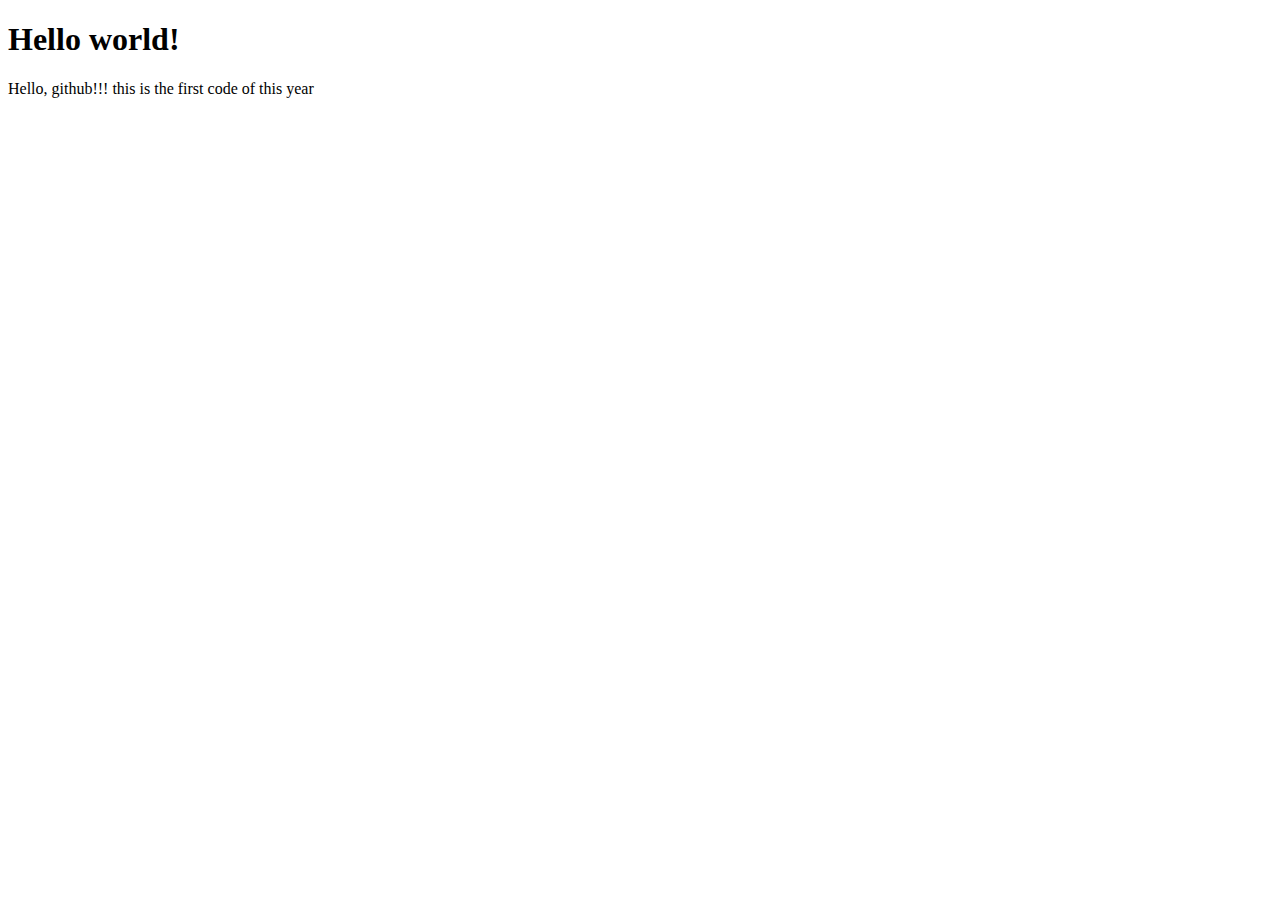
<file: index.html>
<!DOCTYPE html>
<html lang="en">
    <head>
        <meta charset="UTF-8">
        <title> program</title>

    </head>
    <body>
             <h1> Hello world!</h1>
             <p> Hello, github!!! this is the first code of this year </p>
        
    </body>
</html>
</file>
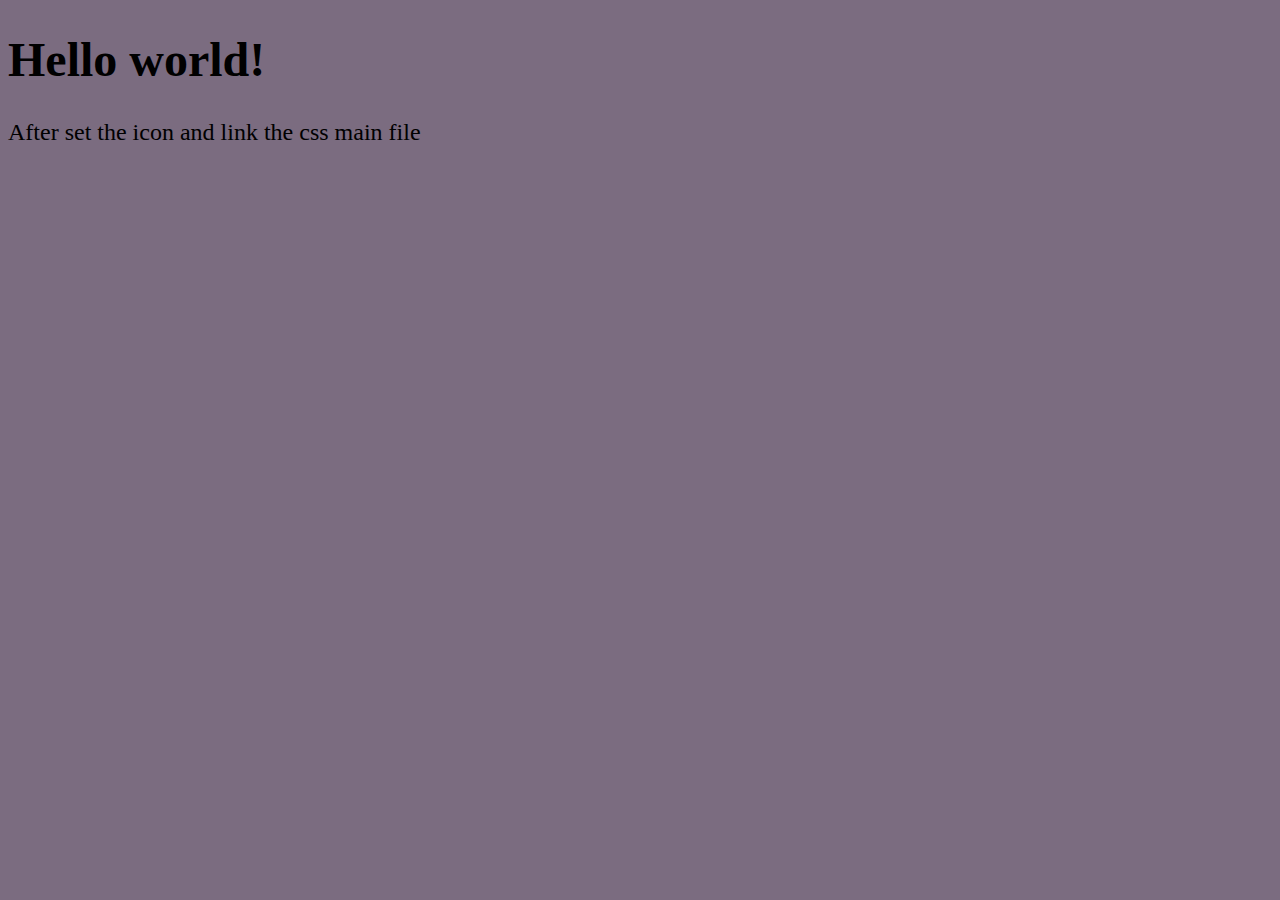
<file: set Icon and link css file/index.html>
<!DOCTYPE html>
<html lang="en">
    <head>
        <meta charset="UTF-8">
        <title> ICON </title>
        <link rel="icon" href="download (1).png" type="icon">
        <link rel="stylesheet" href="main.css" >
    </head>
    <body>
             <h1> Hello world!</h1>
             <p>  After set the icon and link the css main file </p>
        
    </body>
</html>
</file>
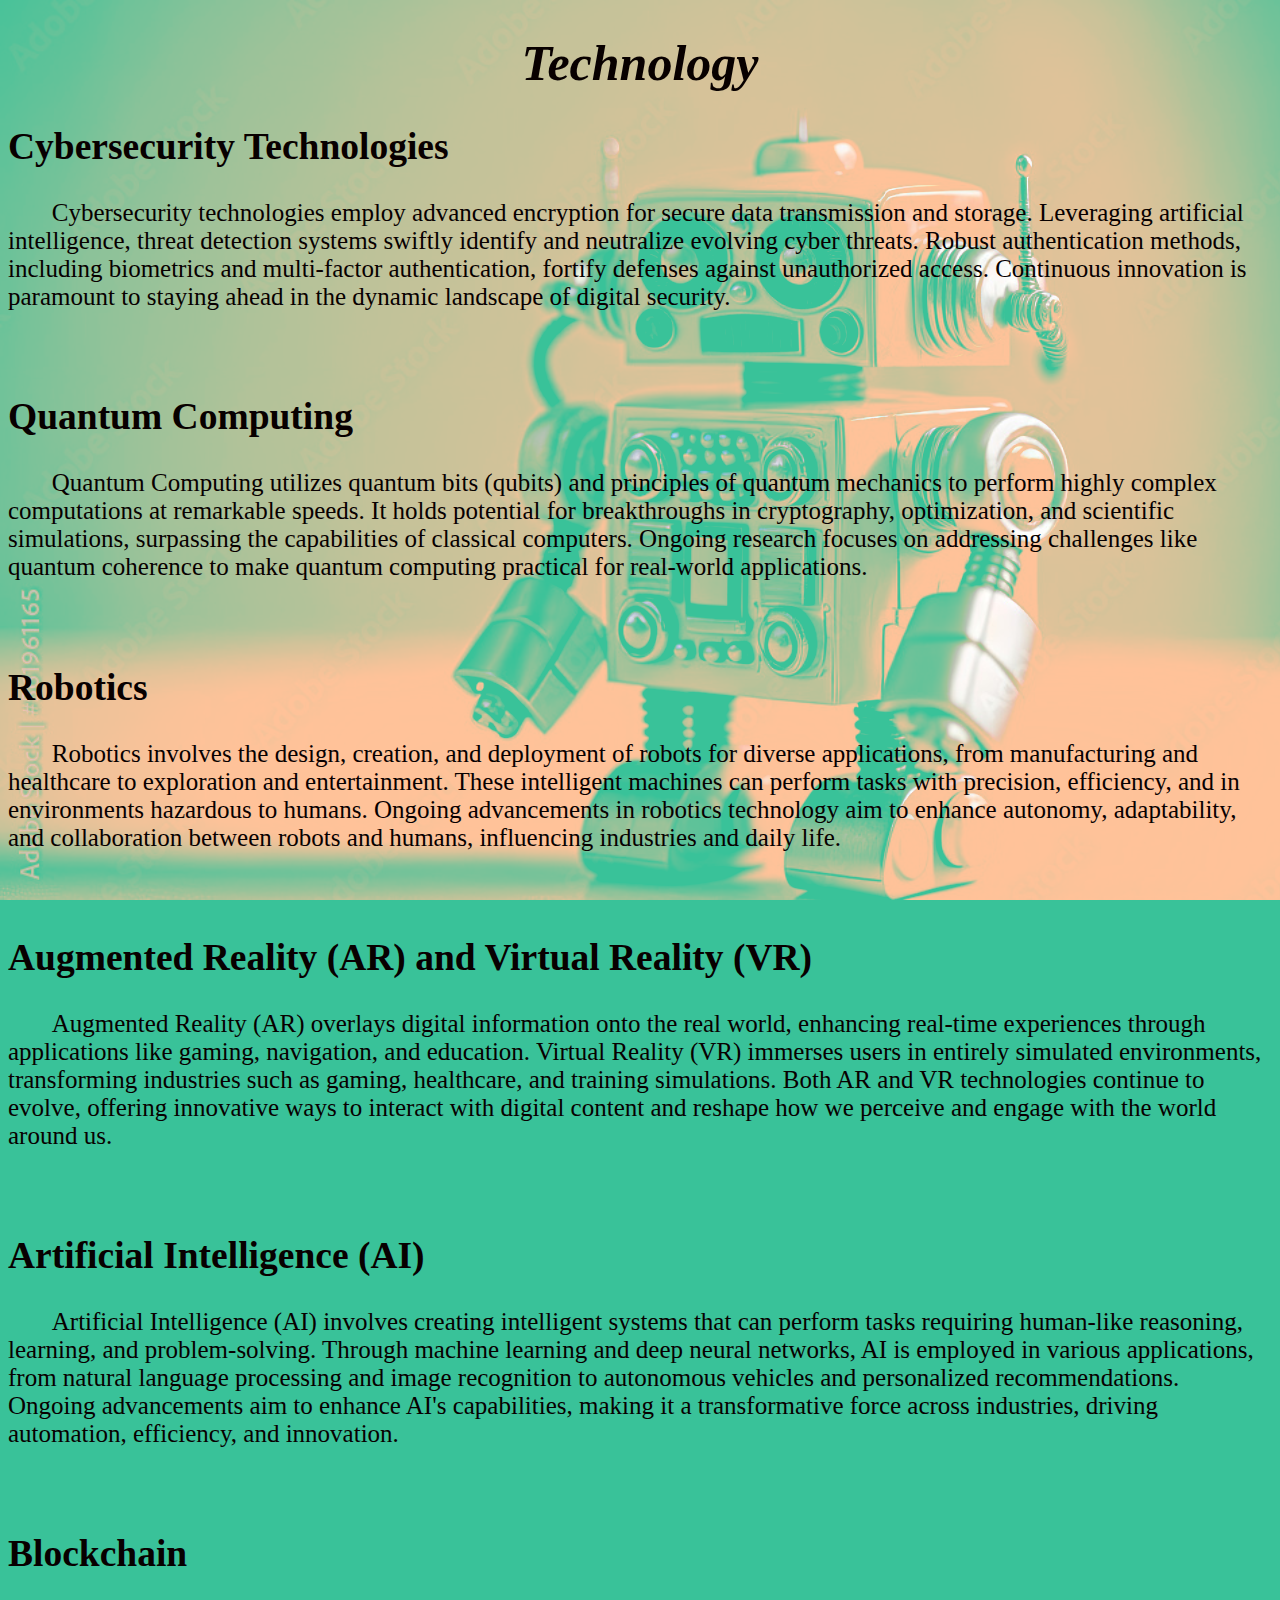
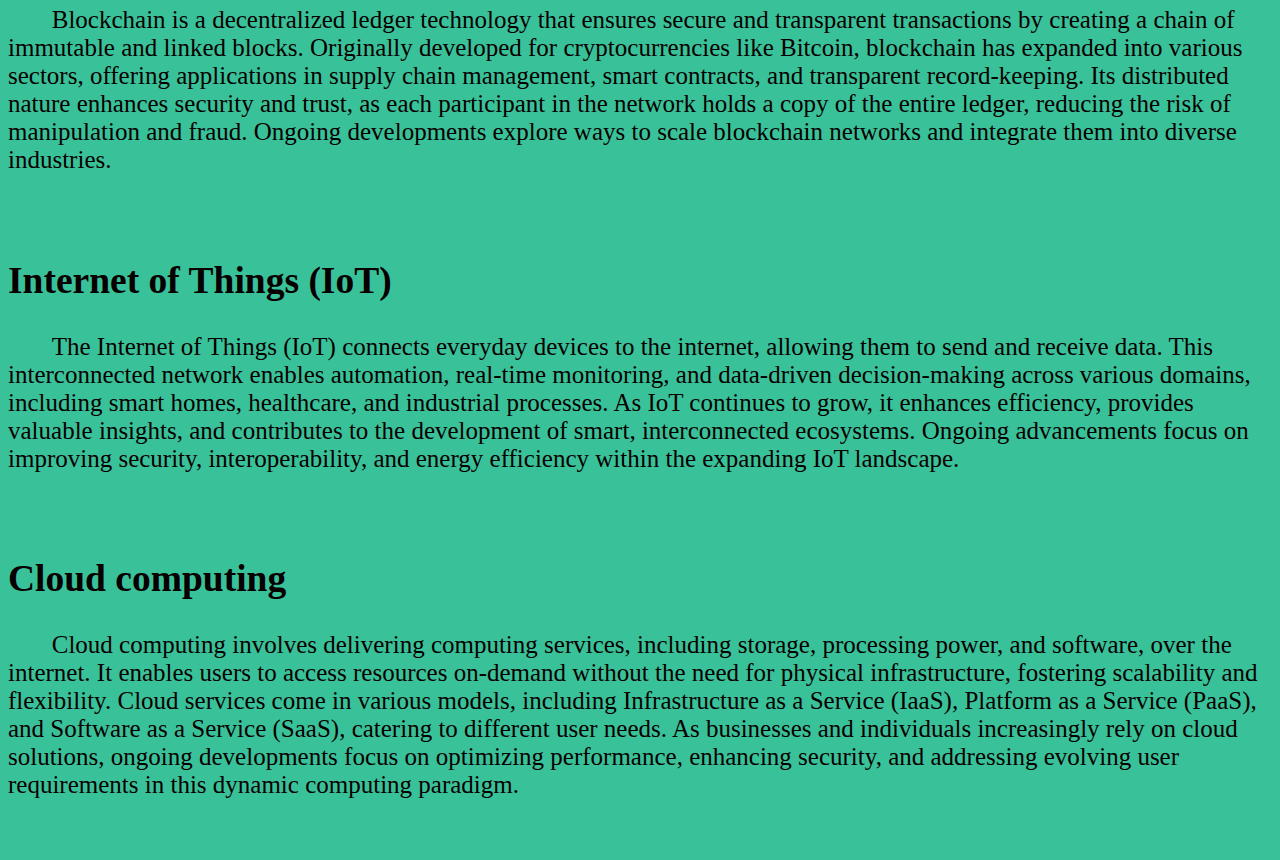
<file: Basic elements/headings.html>
<!DOCTYPE html>
<html lang="en">
    <head>
        <meta charset="UTF-8">
        <title> TECHY</title>
        <link rel="icon" href="download.png" >
        <link rel="stylesheet" href="main.css">
     </head>
     <body>
        <h1><em><strong>Technology </strong></em></h1>
        <h2><strong>Cybersecurity Technologies</strong></h2>
        <p>&nbsp;&nbsp;&nbsp;&nbsp;&nbsp;&nbsp;&nbsp;Cybersecurity technologies employ advanced encryption for secure data transmission and storage. Leveraging artificial intelligence, threat detection systems swiftly identify and neutralize evolving cyber threats. Robust authentication methods, including biometrics and multi-factor authentication, fortify defenses against unauthorized access. Continuous innovation is paramount to staying ahead in the dynamic landscape of digital security.</p><br>
        
        
        <h2><strong>Quantum Computing</strong></h2>
        <p>&nbsp;&nbsp;&nbsp;&nbsp;&nbsp;&nbsp;&nbsp;Quantum Computing utilizes quantum bits (qubits) and principles of quantum mechanics to perform highly complex computations at remarkable speeds. It holds potential for breakthroughs in cryptography, optimization, and scientific simulations, surpassing the capabilities of classical computers. Ongoing research focuses on addressing challenges like quantum coherence to make quantum computing practical for real-world applications.</p><br>


        <h2><strong>Robotics</strong></h2>
        <p>&nbsp;&nbsp;&nbsp;&nbsp;&nbsp;&nbsp;&nbsp;Robotics involves the design, creation, and deployment of robots for diverse applications, from manufacturing and healthcare to exploration and entertainment. These intelligent machines can perform tasks with precision, efficiency, and in environments hazardous to humans. Ongoing advancements in robotics technology aim to enhance autonomy, adaptability, and collaboration between robots and humans, influencing industries and daily life.</p><br>


        <h2><strong>Augmented Reality (AR) and Virtual Reality (VR)</strong></h2>
        <p>&nbsp;&nbsp;&nbsp;&nbsp;&nbsp;&nbsp;&nbsp;Augmented Reality (AR) overlays digital information onto the real world, enhancing real-time experiences through applications like gaming, navigation, and education. Virtual Reality (VR) immerses users in entirely simulated environments, transforming industries such as gaming, healthcare, and training simulations. Both AR and VR technologies continue to evolve, offering innovative ways to interact with digital content and reshape how we perceive and engage with the world around us.</p><br>


        <h2><strong>Artificial Intelligence (AI)</strong></h2>
        <p>&nbsp;&nbsp;&nbsp;&nbsp;&nbsp;&nbsp;&nbsp;Artificial Intelligence (AI) involves creating intelligent systems that can perform tasks requiring human-like reasoning, learning, and problem-solving. Through machine learning and deep neural networks, AI is employed in various applications, from natural language processing and image recognition to autonomous vehicles and personalized recommendations. Ongoing advancements aim to enhance AI's capabilities, making it a transformative force across industries, driving automation, efficiency, and innovation.
        </p><br>

        <h2><strong>Blockchain</strong></h2>
        <p>&nbsp;&nbsp;&nbsp;&nbsp;&nbsp;&nbsp;&nbsp;Blockchain is a decentralized ledger technology that ensures secure and transparent transactions by creating a chain of immutable and linked blocks. Originally developed for cryptocurrencies like Bitcoin, blockchain has expanded into various sectors, offering applications in supply chain management, smart contracts, and transparent record-keeping. Its distributed nature enhances security and trust, as each participant in the network holds a copy of the entire ledger, reducing the risk of manipulation and fraud. Ongoing developments explore ways to scale blockchain networks and integrate them into diverse industries.
        </p><br>

        <h2><strong>Internet of Things (IoT)</strong></h2>
        <p>&nbsp;&nbsp;&nbsp;&nbsp;&nbsp;&nbsp;&nbsp;The Internet of Things (IoT) connects everyday devices to the internet, allowing them to send and receive data. This interconnected network enables automation, real-time monitoring, and data-driven decision-making across various domains, including smart homes, healthcare, and industrial processes. As IoT continues to grow, it enhances efficiency, provides valuable insights, and contributes to the development of smart, interconnected ecosystems. Ongoing advancements focus on improving security, interoperability, and energy efficiency within the expanding IoT landscape.</p><br>

        <h2><strong>Cloud computing </strong></h2>
        <p>&nbsp;&nbsp;&nbsp;&nbsp;&nbsp;&nbsp;&nbsp;Cloud computing involves delivering computing services, including storage, processing power, and software, over the internet. It enables users to access resources on-demand without the need for physical infrastructure, fostering scalability and flexibility. Cloud services come in various models, including Infrastructure as a Service (IaaS), Platform as a Service (PaaS), and Software as a Service (SaaS), catering to different user needs. As businesses and individuals increasingly rely on cloud solutions, ongoing developments focus on optimizing performance, enhancing security, and addressing evolving user requirements in this dynamic computing paradigm.</p><br>
     </body>
</html>
</file>
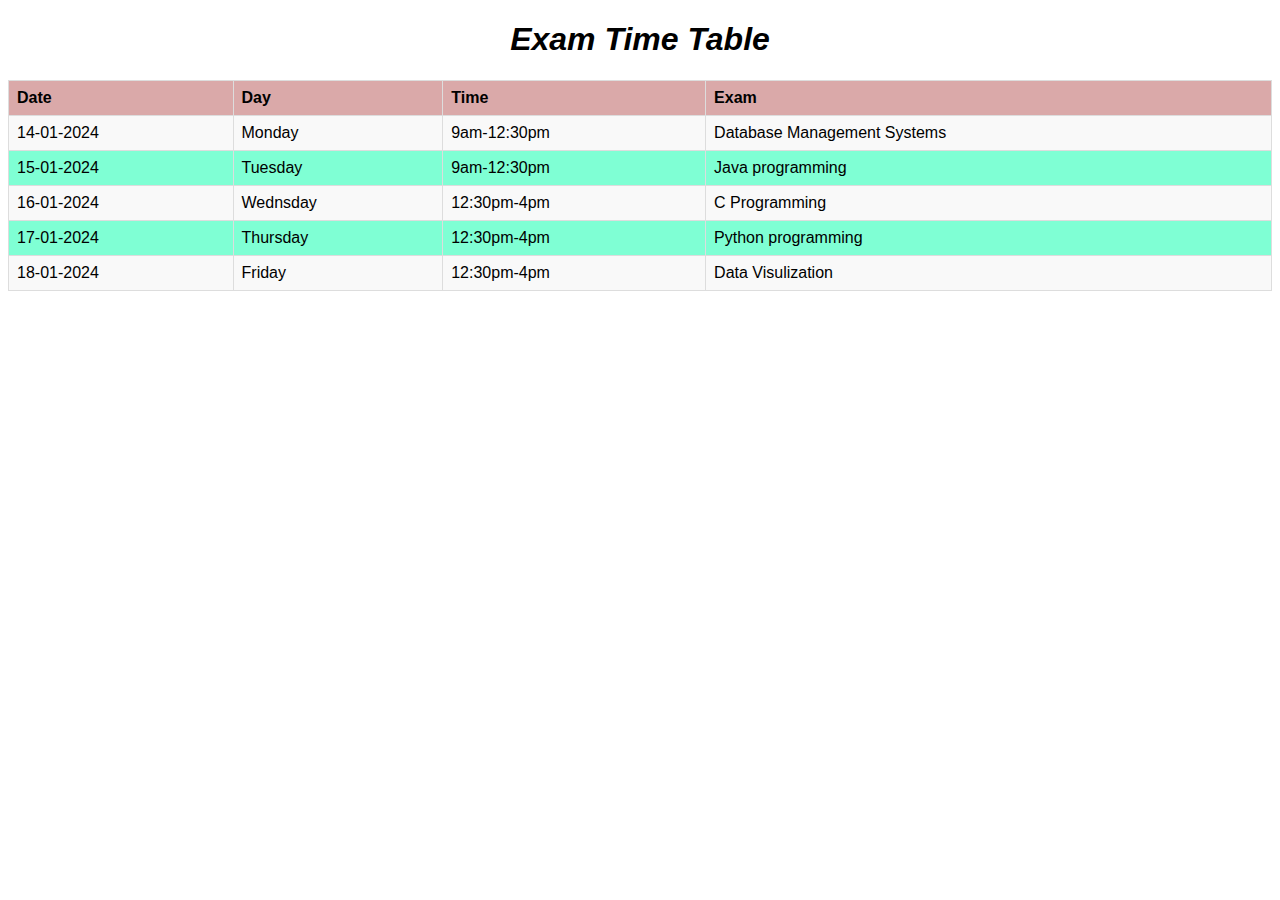
<file: Table Creation/table.html>
<!DOCTYPE html>
<html lang="en">
<head>
    <meta charset="UTF-8">
    <meta name="viewport" content="width=device-width, initial-scale=1.0">
    <title>Table Creation</title>
    <link rel="stylesheet" href="main1.css">
    <link rel="icon" href="table.png">
</head>
<body>
    <h1><em><strong> Exam Time Table</em></strong></h1>
    <table>
        <tr>
            <th>Date</th>
            <th>Day</th>
            <th>Time</th>
            <th>Exam</th>
        </tr>
        <tr>
            <td><time datetime="2024-01-14">14-01-2024</time></td>
            <td>Monday</td>
            <td><time datetime="09:00">9am</time>-<time datetime="12:30">12:30pm</time></td>
            <td>Database Management Systems</td>
        </tr>
        <tr>
            <td><time datetime="2024-01-15"> 15-01-2024</time></td>
            <td>Tuesday</td>
            <td><time datetime="09:00">9am</time>-<time datetime="12:30">12:30pm</time></td>
            <td>Java programming</td>
        </tr>
        <tr>
            <td><time datetime="2024-01-16">16-01-2024</time></td>
            <td>Wednsday</td>
            <td><time datetime="12:30">12:30pm</time>-<time datetime="04:00">4pm</time></td>
            <td>C Programming</td>
        </tr>
        <tr>
            <td><time datetime="2024-01-17">17-01-2024</time></td>
            <td>Thursday</td>
            <td><time datetime="12:30">12:30pm</time>-<time datetime="04:00">4pm</time></td>
            <td>Python programming</td>
        </tr>
        <tr>
            <td><time datetime="2024-01-18"> 18-01-2024</time></td>
            <td>Friday</td>
            <td><time datetime="12:30">12:30pm</time>-<time datetime="04:00">4pm</time></td>
            <td>Data Visulization</td>
        </tr>
    </table>
    
</body>
</html>
</file>
<file: set Icon and link css file/main.css>
html {

    font-size: 24px;
    
}
body{
    background-color: rgba(82, 62, 88, 0.76);
    color: #000000;
}
</file>
<file: Basic elements/main.css>
html{
    font-size: 25px;
}
body{
    background-color: antiquewhite;
    background-color: #39c299;
    background-image: url("img.jpg");
    background-repeat: no-repeat;
    background-attachment: fixed;  
    background-size: cover;
    background-blend-mode: lighten;
    backface-visibility: visible;
    color: rgb(8, 0, 0);
    h1{
        
        text-align: center;
    }
}
</file>
<file: Table Creation/main1.css>
body {
    
    font-family: Arial, sans-serif;
  }
  h1{
    text-align: center;
  }
  table {
    color: black;
    background-color: aquamarine;
    width: 100%;
    border-collapse: collapse;
    margin-top: 20px;
  }
  
  th, td {
    border: 1px solid #dddddd;
    text-align: left;
    padding: 8px;
   
  }
  
  th {
    background-color: #daa9a9;
  }
  
  tr:nth-child(even) {
    background-color: #f9f9f9;
  }
</file>
